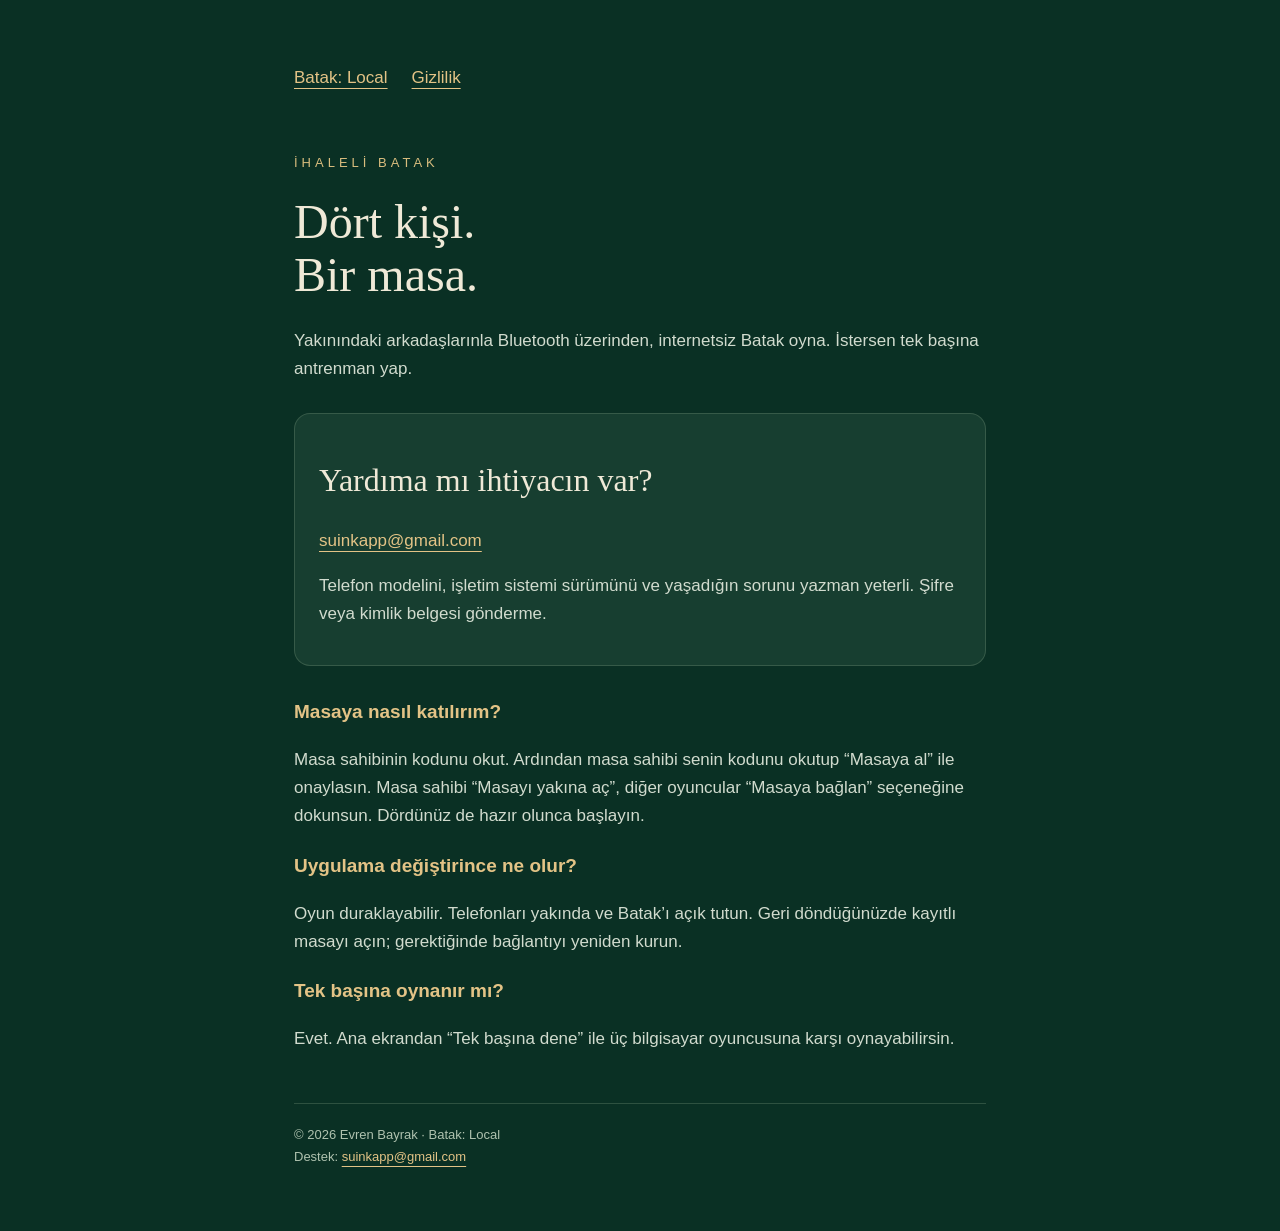
<file: index.html>
<!doctype html><html lang="tr"><meta charset="utf-8"><meta name="viewport" content="width=device-width,initial-scale=1"><meta name="color-scheme" content="dark"><title>Destek · Batak: Local</title><link rel="stylesheet" href="style.css"><main><nav><a href="index.html">Batak: Local</a><a href="privacy.html">Gizlilik</a></nav><header><span>İHALELİ BATAK</span><h1>Dört kişi.<br>Bir masa.</h1><p>Yakınındaki arkadaşlarınla Bluetooth üzerinden, internetsiz Batak oyna. İstersen tek başına antrenman yap.</p></header><section class="panel"><h2>Yardıma mı ihtiyacın var?</h2><p><a href="mailto:suinkapp@gmail.com">suinkapp@gmail.com</a></p><p>Telefon modelini, işletim sistemi sürümünü ve yaşadığın sorunu yazman yeterli. Şifre veya kimlik belgesi gönderme.</p></section><h3>Masaya nasıl katılırım?</h3><p>Masa sahibinin kodunu okut. Ardından masa sahibi senin kodunu okutup “Masaya al” ile onaylasın. Masa sahibi “Masayı yakına aç”, diğer oyuncular “Masaya bağlan” seçeneğine dokunsun. Dördünüz de hazır olunca başlayın.</p><h3>Uygulama değiştirince ne olur?</h3><p>Oyun duraklayabilir. Telefonları yakında ve Batak’ı açık tutun. Geri döndüğünüzde kayıtlı masayı açın; gerektiğinde bağlantıyı yeniden kurun.</p><h3>Tek başına oynanır mı?</h3><p>Evet. Ana ekrandan “Tek başına dene” ile üç bilgisayar oyuncusuna karşı oynayabilirsin.</p><footer>© 2026 Evren Bayrak · Batak: Local<br>Destek: <a href="mailto:suinkapp@gmail.com">suinkapp@gmail.com</a></footer></main></html>
</file>
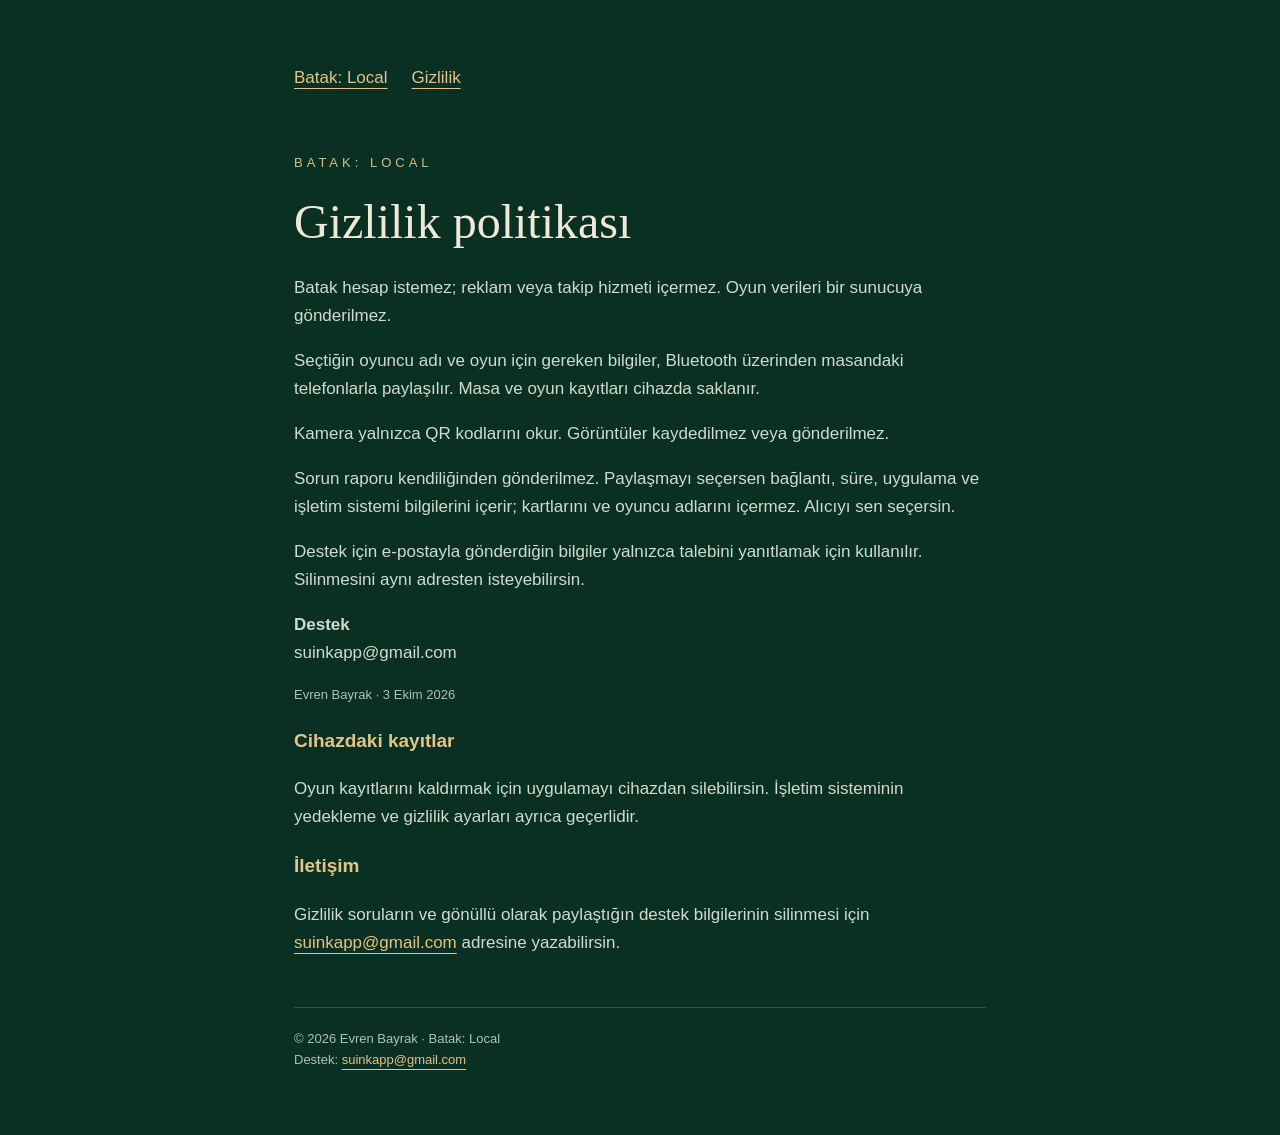
<file: privacy.html>
<!doctype html><html lang="tr"><meta charset="utf-8"><meta name="viewport" content="width=device-width,initial-scale=1"><meta name="color-scheme" content="dark"><title>Gizlilik · Batak: Local</title><link rel="stylesheet" href="style.css"><main><nav><a href="index.html">Batak: Local</a><a href="privacy.html">Gizlilik</a></nav><header><span>BATAK: LOCAL</span><h1>Gizlilik politikası</h1></header><p>Batak hesap istemez; reklam veya takip hizmeti içermez. Oyun verileri bir sunucuya gönderilmez.</p><p>Seçtiğin oyuncu adı ve oyun için gereken bilgiler, Bluetooth üzerinden masandaki telefonlarla paylaşılır. Masa ve oyun kayıtları cihazda saklanır.</p><p>Kamera yalnızca QR kodlarını okur. Görüntüler kaydedilmez veya gönderilmez.</p><p>Sorun raporu kendiliğinden gönderilmez. Paylaşmayı seçersen bağlantı, süre, uygulama ve işletim sistemi bilgilerini içerir; kartlarını ve oyuncu adlarını içermez. Alıcıyı sen seçersin.</p><p>Destek için e-postayla gönderdiğin bilgiler yalnızca talebini yanıtlamak için kullanılır. Silinmesini aynı adresten isteyebilirsin.</p><p><strong>Destek</strong><br>suinkapp@gmail.com</p><p class="credit">Evren Bayrak · 3 Ekim 2026</p><h3>Cihazdaki kayıtlar</h3><p>Oyun kayıtlarını kaldırmak için uygulamayı cihazdan silebilirsin. İşletim sisteminin yedekleme ve gizlilik ayarları ayrıca geçerlidir.</p><h3>İletişim</h3><p>Gizlilik soruların ve gönüllü olarak paylaştığın destek bilgilerinin silinmesi için <a href="mailto:suinkapp@gmail.com">suinkapp@gmail.com</a> adresine yazabilirsin.</p><footer>© 2026 Evren Bayrak · Batak: Local<br>Destek: <a href="mailto:suinkapp@gmail.com">suinkapp@gmail.com</a></footer></main></html>
</file>
<file: style.css>
*{box-sizing:border-box}body{margin:0;background:#0a3024;color:#efe9d7;font:17px/1.65 -apple-system,BlinkMacSystemFont,Arial,sans-serif}main{max-width:740px;margin:0 auto;padding:64px 24px}nav{display:flex;gap:24px;margin-bottom:56px}a{color:#e3c386;text-underline-offset:5px}h1{font:48px/1.1 Georgia,serif;margin:20px 0 25px}h2{font:32px/1.25 Georgia,serif}h3{font-size:19px;color:#e3c386}p{color:#d1dbce}header span{color:#d9bd7e;letter-spacing:4px;font-size:13px}.panel{padding:20px 24px;border:1px solid #75937855;border-radius:16px;background:#173e30;margin:30px 0}.credit,footer{font-size:13px;color:#afc2af}footer{margin-top:50px;border-top:1px solid #75937855;padding-top:20px}li{margin:10px 0}button{font:inherit}h1,p{overflow-wrap:anywhere}
</file>
